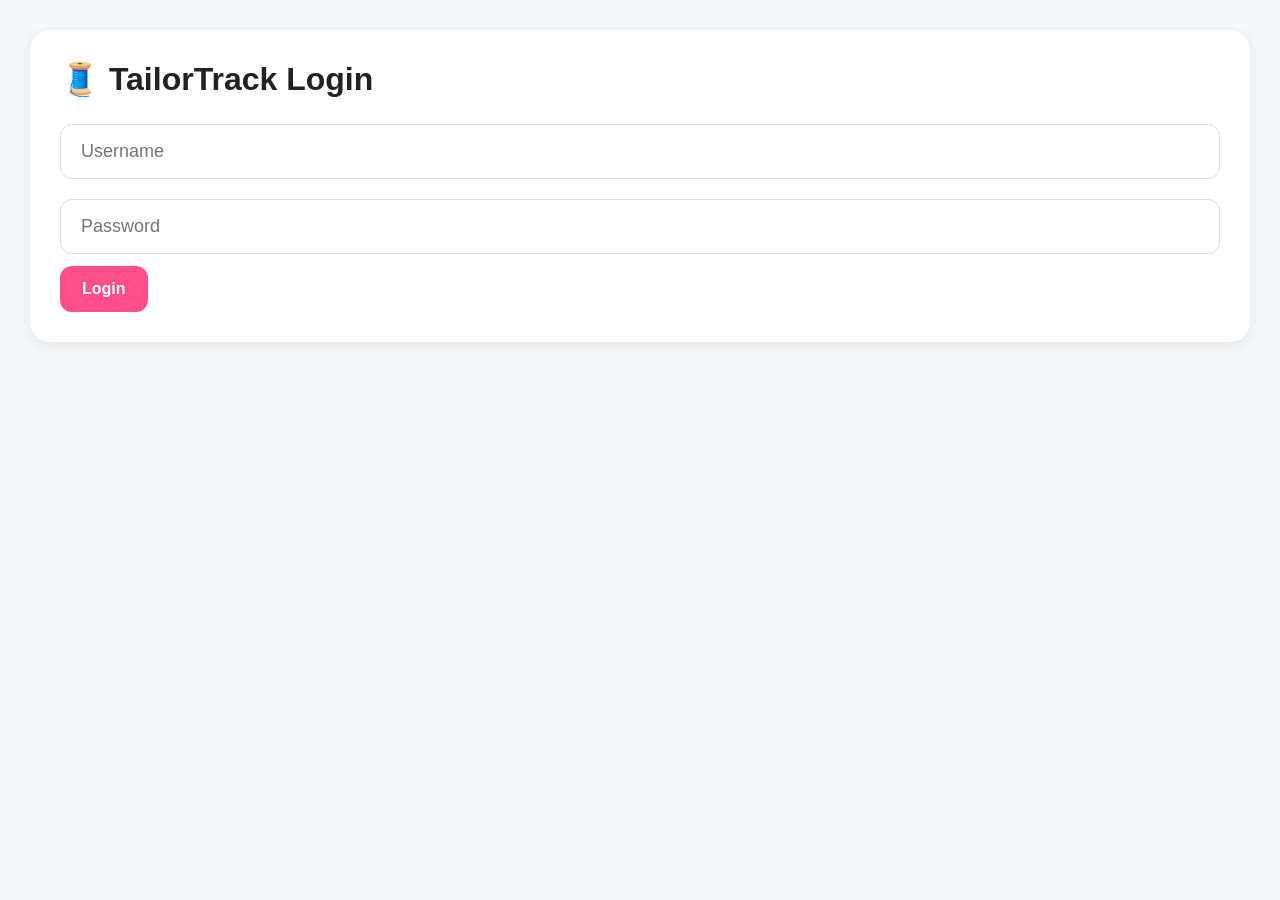
<file: frontend/index.html>
<!DOCTYPE html>

<html lang="en">

<head>

<meta charset="UTF-8">

<meta name="viewport" content="width=device-width, initial-scale=1.0">

<title>TailorTrack Dashboard</title>

<link rel="stylesheet" href="css/style.css">

</head>

<body>

<script>

if(

localStorage.getItem(

"isLoggedIn"

)!=="true"

){

window.location.href=

"login.html";

}

</script>

<div class="container">

<aside class="sidebar">

<div class="logo">

<h2>🧵 TailorTrack</h2>

<p>Smart Tailoring Shop</p>

</div>

<ul>

<li class="active">

Dashboard

</li>

<li>

<a href="pages/customers.html">

Customers

</a>

</li>

<li>

<a href="pages/orders.html">

Orders

</a>

</li>

<li>

<a href="pages/tailors.html">

Tailors

</a>

</li>

<li>

<a href="pages/payments.html">

Payments

</a>

</li>

<li>

<a href="pages/expenses.html">

Expenses

</a>

</li>

</ul>

</aside>

<main class="main-content">

<div class="top-bar">

<h1>Dashboard</h1>

<button

id="logout-btn"

class="delete-btn"

>

Logout

</button>

</div>


<!-- Business Summary -->

<div class="cards">

<div class="card">

<h3>Total Customers</h3>

<h2 id="customer-count">0</h2>

</div>

<div class="card">

<h3>Total Orders</h3>

<h2 id="order-count">0</h2>

</div>

<div class="card">

<h3>Total Revenue</h3>

<h2 id="revenue-count">₹0</h2>

</div>

<div class="card">

<h3>Total Expenses</h3>

<h2 id="expense-count">₹0</h2>

</div>

</div>


<!-- Order Status Summary -->

<div class="cards">

<div class="card">

<h3>Pending</h3>

<h2 id="pending-count">0</h2>

</div>

<div class="card">

<h3>Stitching</h3>

<h2 id="stitching-count">0</h2>

</div>

<div class="card">

<h3>Ready</h3>

<h2 id="ready-count">0</h2>

</div>

<div class="card">

<h3>Delivered</h3>

<h2 id="delivered-count">0</h2>

</div>

</div>


<div class="sections">

<div class="box">

<h2>Recent Orders</h2>

<ul id="recent-orders">

<li>Loading...</li>

</ul>

</div>


<div class="box">

<h2>Pending Orders</h2>

<ul id="pending-orders">

<li>Loading...</li>

</ul>

</div>


<div class="box">

<h2>Today's Deliveries</h2>

<ul id="today-deliveries">

<li>No deliveries today</li>

</ul>

</div>

</div>


<footer>

TailorTrack © 2026 | Built by Prabhu

</footer>

</main>

</div>

<script src="js/api.js"></script>

<script src="js/script.js"></script>

<script>

const logoutBtn =

document.getElementById(

"logout-btn"

);


logoutBtn.addEventListener(

"click",

function(){

localStorage.removeItem(

"isLoggedIn"

);

window.location.replace(

"login.html"

);

}

);

</script>

</body>

</html>
</file>
<file: frontend/css/style.css>
*{
margin:0;
padding:0;
box-sizing:border-box;
}

body{

font-family:'Segoe UI',sans-serif;

background:#f4f7fc;

color:#222;

}

.container{

display:flex;

min-height:100vh;

}


/* SIDEBAR */

.sidebar{

width:290px;

background:#1d1b31;

color:white;

padding:25px;

}

.logo{

margin-bottom:50px;

}

.logo h2{

font-size:32px;

margin-bottom:10px;

}

.logo p{

font-size:14px;

opacity:0.85;

}

.sidebar ul{

list-style:none;

}

.sidebar li{

padding:16px;

margin-bottom:14px;

border-radius:12px;

transition:0.3s;

}

.sidebar li.active{

background:#ff4f8b;

}

.sidebar li:hover{

background:#34304f;

}

.sidebar a{

text-decoration:none;

color:white;

display:block;

}


/* MAIN CONTENT */

.main-content{

flex:1;

padding:30px;

}

.top-bar{

display:flex;

justify-content:space-between;

align-items:center;

margin-bottom:35px;

}

.top-bar h1{

font-size:52px;

}


/* DASHBOARD */

.cards{

display:grid;

grid-template-columns:repeat(4,1fr);

gap:20px;

margin-bottom:35px;

}

.card{

background:white;

padding:30px;

border-radius:20px;

box-shadow:0 3px 12px rgba(0,0,0,0.08);

transition:0.3s;

}

.card:hover{

transform:translateY(-5px);

}

.card h3{

font-size:18px;

margin-bottom:20px;

}

.card h2{

font-size:36px;

}

.sections{

display:grid;

grid-template-columns:1fr 1fr;

gap:20px;

margin-bottom:35px;

}


/* COMMON BOX */

.box{

background:white;

padding:30px;

border-radius:20px;

box-shadow:0 3px 12px rgba(0,0,0,0.08);

}

.box h2{

margin-bottom:25px;

font-size:24px;

}

.box ul{

list-style:none;

}

.box li{

padding:12px 0;

border-bottom:1px solid #e6e6e6;

}


/* TABLE */

table{

width:100%;

border-collapse:collapse;

margin-top:20px;

}

th{

background:#f7f7f7;

font-weight:600;

}

th,
td{

padding:16px;

text-align:left;

border-bottom:1px solid #ddd;

}

table tr:hover{

background:#fafafa;

}


/* FORM SECTION */

.customer-form{

display:flex;

gap:15px;

flex-wrap:wrap;

margin-bottom:10px;

}

.customer-form input,

.customer-form select{

flex:1;

min-width:180px;

padding:14px 18px;

border:1px solid #ddd;

border-radius:12px;

font-size:16px;

outline:none;

background:white;

}

.customer-form textarea{

flex:1;

min-width:250px;

padding:14px 18px;

border:1px solid #ddd;

border-radius:12px;

font-size:16px;

outline:none;

background:white;

resize:vertical;

min-height:55px;

font-family:'Segoe UI',sans-serif;

}

.customer-form input:focus,

.customer-form select:focus,

.customer-form textarea:focus{

border:2px solid #ff4f8b;

}


/* ADD BUTTON */

.add-btn{

background:#ff4f8b;

color:white;

border:none;

padding:14px 22px;

border-radius:12px;

cursor:pointer;

font-size:16px;

font-weight:600;

transition:0.2s;

}

.add-btn:hover{

opacity:0.9;

transform:translateY(-2px);

}


/* SEARCH BOX */

.search-box{

width:100%;

height:55px;

padding:0 20px;

margin:8px 0 12px 0;

border:1px solid #ddd;

border-radius:12px;

font-size:18px;

outline:none;

background:white;

}

.search-box:focus{

border:2px solid #ff4f8b;

}


/* BUTTONS */

button{

padding:10px 15px;

border:none;

border-radius:8px;

cursor:pointer;

}

.edit-btn{

background:#4f46e5;

color:white;

padding:10px 18px;

border-radius:10px;

}

.delete-btn{

background:#ef4444;

color:white;

padding:10px 18px;

border-radius:10px;

}

.edit-btn:hover,

.delete-btn:hover{

opacity:0.9;

}

.action-buttons{

display:flex;

gap:10px;

align-items:center;

}


/* ORDERS PAGE */

.date-field{

flex:1;

min-width:180px;

display:flex;

flex-direction:column;

gap:8px;

}

.date-field label{

font-size:14px;

font-weight:600;

color:#555;

padding-left:4px;

}

.status-select{

width:140px;

padding:10px;

border:1px solid #ddd;

border-radius:10px;

font-size:16px;

background:white;

}

.date-column{

white-space:nowrap;

}

.status-badge{

padding:8px 12px;

border-radius:20px;

font-size:14px;

font-weight:600;

display:inline-block;

}


/* FOOTER */

footer{

margin-top:40px;

text-align:center;

font-size:20px;

color:gray;

}


/* MOBILE */

@media(max-width:768px){

.container{

flex-direction:column;

}

.sidebar{

width:100%;

padding:20px;

}

.main-content{

padding:20px;

}

.top-bar{

flex-direction:column;

align-items:flex-start;

gap:10px;

}

.top-bar h1{

font-size:38px;

}

.cards{

grid-template-columns:1fr;

}

.sections{

grid-template-columns:1fr;

}

table{

display:block;

overflow-x:auto;

}

.customer-form{

flex-direction:column;

}

}
</file>
